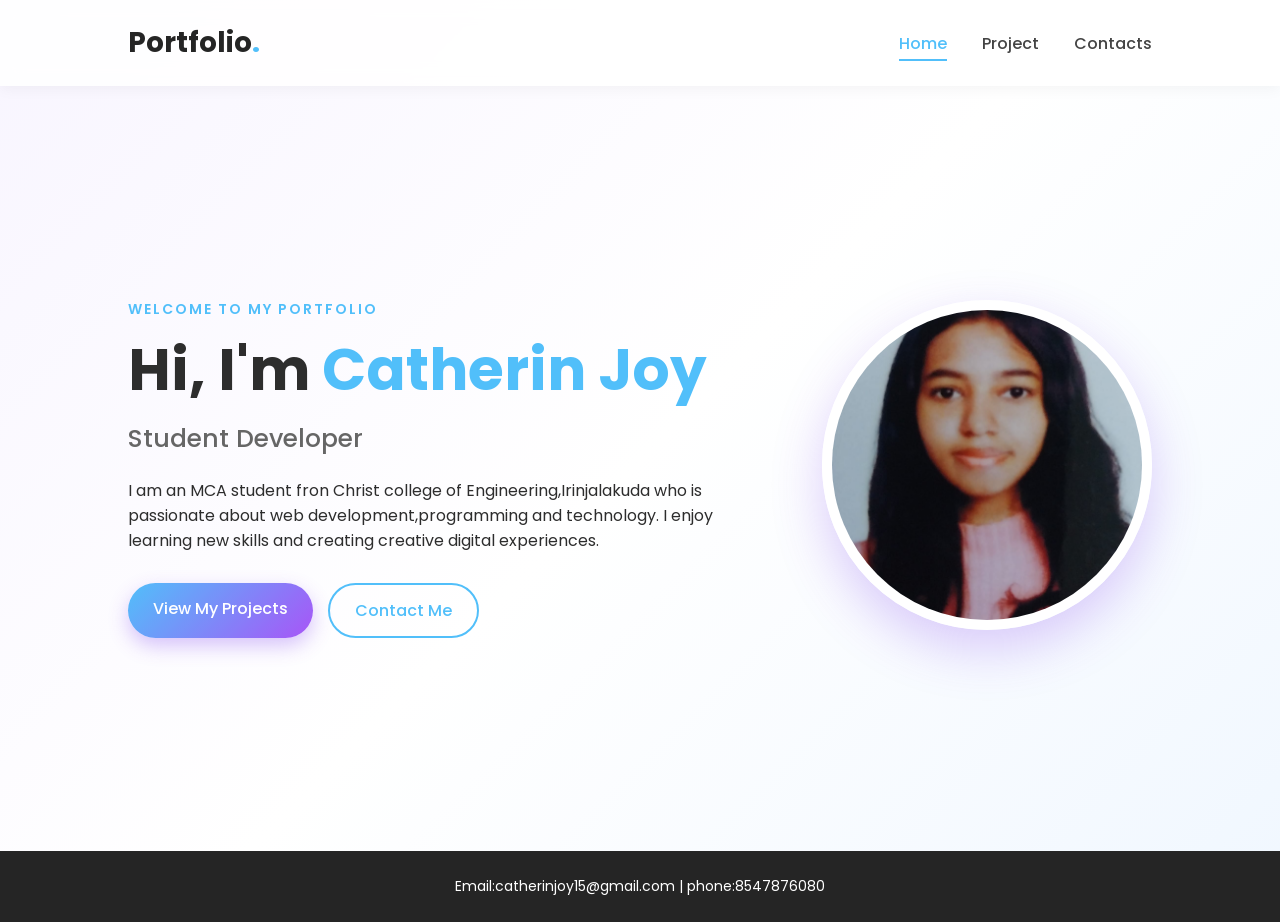
<file: index.html>
<!DOCTYPE html>
<html lang="en">

<head>
    <meta charset="UTF-8">
    <meta name="viewport" content="width=device-width, initial-scale=1.0">

    <title>My Portfolio</title>

    <link rel="stylesheet" href="style.css">

    <link rel="preconnect" href="https://fonts.googleapis.com">
    <link rel="preconnect" href="https://fonts.gstatic.com" crossorigin>

    <link href="https://fonts.googleapis.com/css2?family=Poppins:wght@300;400;500;600;700&display=swap"
        rel="stylesheet">
</head>

<body>

    <nav class="navbar">

        <div class="logo">
            Portfolio<span>.</span>
        </div>

        <ul class="nav-links">
            <li><a href="index.html" class="active">Home</a></li>
            <li><a href="project.html">Project</a></li>
            <li><a href="contacts.html">Contacts</a></li>
        </ul>

    </nav>


    <section class="hero">

        <div class="hero-text">

            <p class="welcome"> WELCOME TO MY PORTFOLIO</p>

            <h1>
                Hi, I'm <span>Catherin Joy</span>
            </h1>

            <h2>Student Developer</h2>
            <p>
                I am an MCA student fron Christ college of Engineering,Irinjalakuda
                who is passionate about web development,programming and technology.
                I enjoy learning new skills and creating creative digital experiences. 
            </p>

            <p class="description">
             



            </p>

            <div class="hero-buttons">

                <a href="project.html" class="btn primary-btn">
                    View My Projects
                </a>

                <a href="contacts.html" class="btn secondary-btn">
                    Contact Me
                </a>

            </div>

        </div>


    

        <div class="hero-image">

            <img src="myphoto.jpeg" alt="Profile Image">

        </div>

    </section>



    <footer>

        <p>
            Email:catherinjoy15@gmail.com | phone:8547876080
        </p>

    </footer>

</body>

</html>
</file>
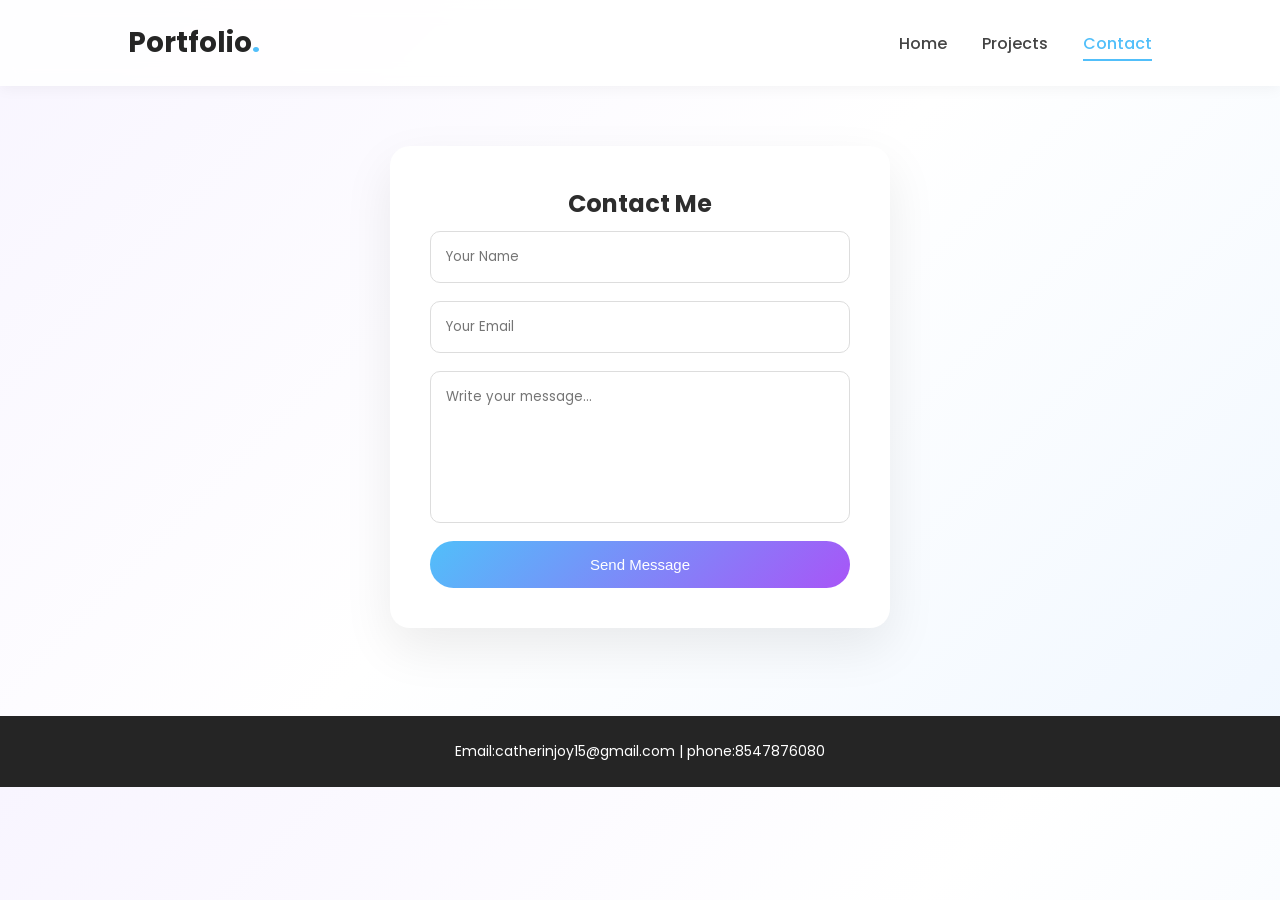
<file: contacts.html>
<!DOCTYPE html>
<html lang="en">

<head>
    <meta charset="UTF-8">
    <meta name="viewport" content="width=device-width, initial-scale=1.0">

    <title>Contact Me</title>

    <link rel="stylesheet" href="style.css">

    <link rel="preconnect" href="https://fonts.googleapis.com">
    <link rel="preconnect" href="https://fonts.gstatic.com" crossorigin>

    <link href="https://fonts.googleapis.com/css2?family=Poppins:wght@300;400;500;600;700&display=swap"
        rel="stylesheet">
</head>

<body>

    <nav class="navbar">

        <div class="logo">
            Portfolio<span>.</span>
        </div>

        <ul class="nav-links">

            <li>
                <a href="index.html">Home</a>
            </li>

            <li>
                <a href="project.html">Projects</a>
            </li>

            <li>
                <a href="contacts.html" class="active">Contact</a>
            </li>

        </ul>

    </nav>


    <section class="contact-section">

        <div class="contact-form">

            <h1>Contact Me</h1>


            <form>

                <input
                    type="text"
                    placeholder="Your Name"
                    required
                >

                <input
                    type="email"
                    placeholder="Your Email"
                    required
                >

                <textarea
                    placeholder="Write your message..."
                    rows="6"
                    required
                ></textarea>

                <button type="submit">
                    Send Message
                </button>

            </form>

        </div>

    </section>


    <footer>

        <p>
            Email:catherinjoy15@gmail.com | phone:8547876080
        </p>

    </footer>

</body>

</html>
</file>
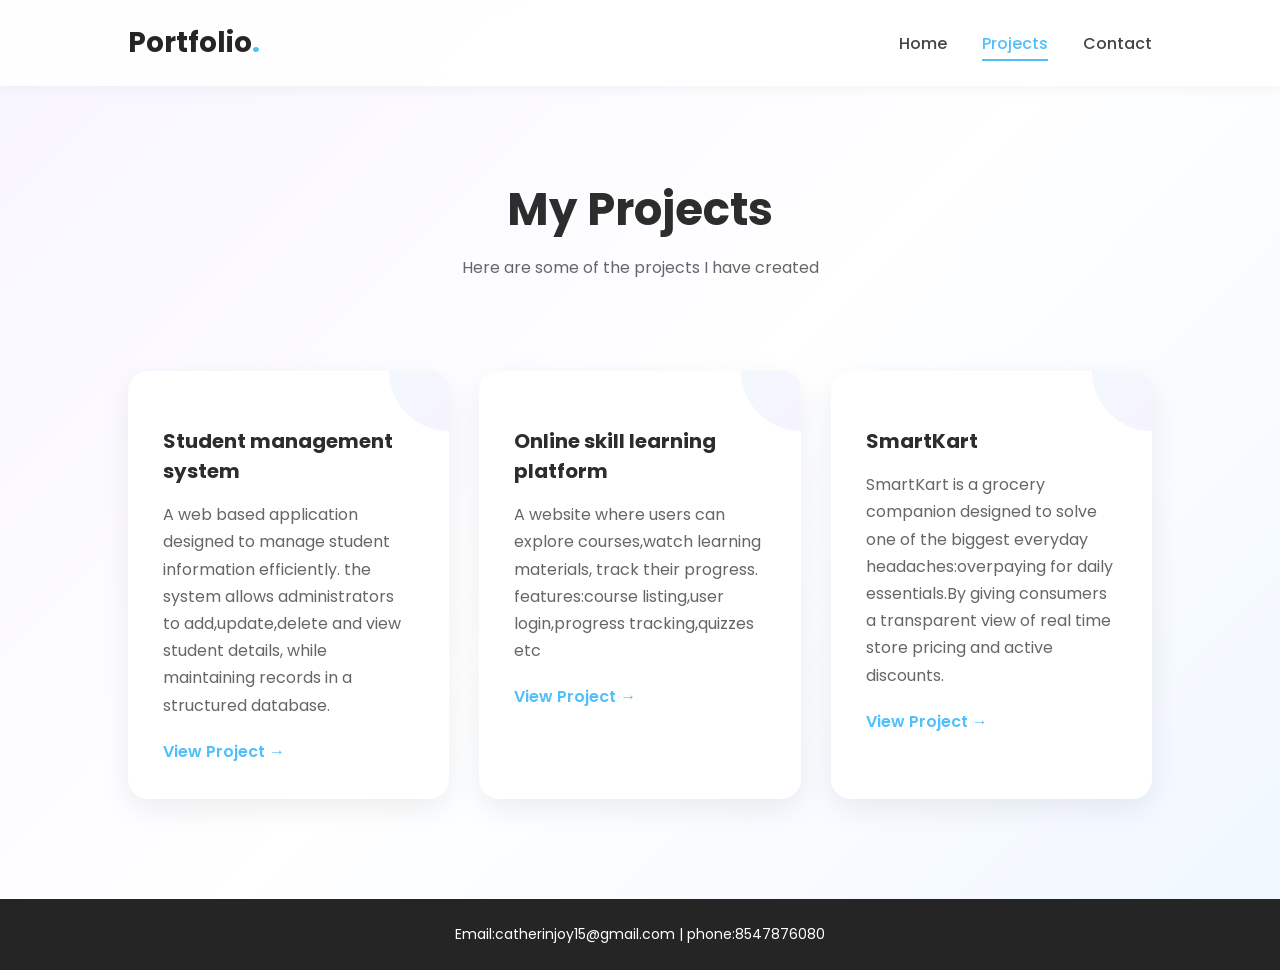
<file: project.html>
<!DOCTYPE html>
<html lang="en">

<head>

    <meta charset="UTF-8">

    <meta name="viewport" content="width=device-width, initial-scale=1.0">

    <title>My Projects</title>

    <link rel="stylesheet" href="style.css">

    <link rel="preconnect" href="https://fonts.googleapis.com">

    <link rel="preconnect" href="https://fonts.gstatic.com" crossorigin>

    <link href="https://fonts.googleapis.com/css2?family=Poppins:wght@300;400;500;600;700&display=swap"
        rel="stylesheet">

</head>


<body>



    <nav class="navbar">

        <div class="logo">
            Portfolio<span>.</span>
        </div>


        <ul class="nav-links">

            <li>
                <a href="index.html">Home</a>
            </li>

            <li>
                <a href="project.html" class="active">Projects</a>
            </li>

            <li>
                <a href="contacts.html">Contact</a>
            </li>

        </ul>

    </nav>


    <section class="projects-header">

        <h1>My Projects</h1>

        <p class="project-intro">

            Here are some of the projects I have created 

        </p>

    </section>

    <section class="projects-container">


        <div class="project-card">

            <div class="project-icon">
                
            </div>

            <h2>Student management system</h2>

            <p>
              A web based application designed to manage student information efficiently.
              the system allows administrators to add,update,delete and view student details,
              while maintaining records in a structured database.

            </p>


            <a href="#" class="project-btn">

                View Project →

            </a>

        </div>


        <div class="project-card">

            <div class="project-icon">
            
            </div>

            <h2>Online skill learning platform</h2>

            <p>
              
               A website where users can explore courses,watch learning materials,
                track their progress.
                features:course listing,user login,progress tracking,quizzes etc  

            </p>



            <a href="#" class="project-btn">

                View Project →

            </a>

        </div>


        <div class="project-card">

            <div class="project-icon">
                
            </div>

            <h2>SmartKart</h2>

            <p>
              
                SmartKart is a grocery companion designed to solve one of the biggest everyday headaches:overpaying for daily essentials.By giving consumers a transparent view of real time store pricing and active discounts.
            

            </p>


            <a href="#" class="project-btn">

                View Project →

            </a>

        </div>




    </section>


    <footer>

        <p>
            Email:catherinjoy15@gmail.com | phone:8547876080
        </p>

    </footer>


</body>

</html>
</file>
<file: style.css>
* {
    margin: 0;
    padding: 0;
    box-sizing: border-box;
}


html {
    scroll-behavior: smooth;
}


body {
    font-family: "Poppins", sans-serif;

    background:
        linear-gradient(
            135deg,
            #f8f5ff,
            #ffffff,
            #f0f7ff
        );

    color: #2d2d2d;

    overflow-x: hidden;
}


.navbar {

    width: 100%;

    display: flex;

    justify-content: space-between;

    align-items: center;

    padding: 22px 10%;

    background: rgba(255, 255, 255, 0.85);

    backdrop-filter: blur(10px);

    position: sticky;

    top: 0;

    z-index: 100;

    box-shadow: 0 2px 15px rgba(0, 0, 0, 0.05);

}


.logo {

    font-size: 28px;

    font-weight: 700;

    color: #252525;

}


.logo span {

    color: #51bffa;

}


.nav-links {

    display: flex;

    list-style: none;

    gap: 35px;

}


.nav-links a {

    text-decoration: none;

    color: #444;

    font-weight: 500;

    position: relative;

    transition: 0.3s;

}


.nav-links a:hover {

    color: #51bffa;

}


.nav-links a::after {

    content: "";

    width: 0;

    height: 2px;

    background: #51bffa;

    position: absolute;

    left: 0;

    bottom: -6px;

    transition: 0.3s;

}


.nav-links a:hover::after,
.nav-links .active::after {

    width: 100%;

}


.nav-links .active {

    color: #51bffa;

}



.hero {

    min-height: 85vh;

    display: flex;

    align-items: center;

    justify-content: space-between;

    padding: 70px 10%;

    gap: 60px;

}


.hero-text {

    max-width: 600px;

    animation: slideLeft 1s ease;

}


.welcome {

    color: #51bffa;

    font-size: 14px;

    font-weight: 600;

    letter-spacing: 2px;

    margin-bottom: 15px;

}


.hero h1 {

    font-size: 58px;

    line-height: 1.2;

    margin-bottom: 15px;

}


.hero h1 span {

    color: #51bffa;

}


.hero h2 {

    font-size: 25px;

    font-weight: 500;

    color: #666;

    margin-bottom: 20px;

}


.description {

    font-size: 16px;

    line-height: 1.8;

    color: #666;

    margin-bottom: 30px;

}


/* Buttons */

.hero-buttons {

    display: flex;

    gap: 15px;

    flex-wrap: wrap;

}


.btn {

    text-decoration: none;

    padding: 13px 25px;

    border-radius: 30px;

    font-weight: 500;

    transition: 0.4s;

}


.primary-btn {

    background:
        linear-gradient(
            135deg,
            #51bffa,
            #a855f7
        );

    color: white;

    box-shadow: 0 8px 20px rgba(124, 58, 237, 0.3);

}


.primary-btn:hover {

    transform: translateY(-5px);

    box-shadow: 0 12px 25px rgba(124, 58, 237, 0.4);

}


.secondary-btn {

    border: 2px solid #51bffa;

    color: #51bffa;

}


.secondary-btn:hover {

    background: #51bffa;

    color: white;

}


.hero-image {

    animation: slideRight 1s ease;

}


.hero-image img {

    width: 330px;

    height: 330px;

    object-fit: cover;

    border-radius: 50%;

    border: 10px solid white;

    box-shadow:
        0 20px 50px rgba(124, 58, 237, 0.25);

    transition: 0.5s;

}


.hero-image img:hover {

    transform: scale(1.05) rotate(2deg);

}

.section-title {

    text-align: center;

    margin-bottom: 50px;

}


.section-title p {

    color: #51bffa;

    font-size: 13px;

    font-weight: 600;

    letter-spacing: 2px;

}


.section-title h2 {

    font-size: 38px;

    margin-top: 10px;

}

.about {

    padding: 100px 10%;

}


.about-content {

    display: grid;

    grid-template-columns:
        repeat(auto-fit, minmax(250px, 1fr));

    gap: 25px;

}


.about-card {

    background: white;

    padding: 35px;

    border-radius: 18px;

    box-shadow:
        0 10px 30px rgba(0, 0, 0, 0.06);

    transition: 0.4s;

}


.about-card:hover {

    transform: translateY(-10px);

    box-shadow:
        0 20px 40px rgba(124, 58, 237, 0.15);

}


.about-card h3 {

    margin-bottom: 15px;

    font-size: 20px;

}


.about-card p {

    color: #666;

    line-height: 1.7;

}

.skills {

    padding: 100px 10%;

    background:
        linear-gradient(
            135deg,
            #f5f0ff,
            #eef5ff
        );

}


.skills-container {

    display: flex;

    flex-wrap: wrap;

    justify-content: center;

    gap: 20px;

}


.skill {

    padding: 14px 25px;

    background: white;

    border-radius: 30px;

    font-weight: 500;

    box-shadow:
        0 5px 15px rgba(0, 0, 0, 0.07);

    transition: 0.3s;

}


.skill:hover {

    background: #51bffa;

    color: white;

    transform: translateY(-5px);

}

.projects-header {

    text-align: center;

    padding: 80px 10% 40px;

}


.projects-header > p:first-child {

    color: #51bffa;

    font-weight: 600;

    letter-spacing: 2px;

    font-size: 13px;

}


.projects-header h1 {

    font-size: 45px;

    margin: 10px 0;

}


.project-intro {

    color: #666;

    max-width: 600px;

    margin: auto;

    line-height: 1.7;

}


.projects-container {

    padding: 50px 10% 100px;

    display: grid;

    grid-template-columns:
        repeat(auto-fit, minmax(260px, 1fr));

    gap: 30px;

}


/* PROJECT CARD */

.project-card {

    background: white;

    padding: 35px;

    border-radius: 20px;

    box-shadow:
        0 10px 30px rgba(0, 0, 0, 0.07);

    transition: 0.4s;

    position: relative;

    overflow: hidden;

}


.project-card::before {

    content: "";

    position: absolute;

    width: 120px;

    height: 120px;

    background:
        linear-gradient(
            135deg,
            #51bffa,
            #a855f7
        );

    border-radius: 50%;

    top: -60px;

    right: -60px;

    opacity: 0.08;

}


.project-card:hover {

    transform: translateY(-12px);

    box-shadow:
        0 25px 45px rgba(124, 58, 237, 0.18);

}


.project-icon {

    font-size: 40px;

    margin-bottom: 20px;

}


.project-card h2 {

    font-size: 20px;

    margin-bottom: 15px;

}


.project-card p {

    color: #666;

    line-height: 1.7;

    margin-bottom: 20px;

}


/* TECHNOLOGY TAGS */

.technology {

    display: flex;

    flex-wrap: wrap;

    gap: 10px;

    margin-bottom: 25px;

}


.technology span {

    background: #f1ebff;

    color: #51bffa;

    padding: 6px 12px;

    border-radius: 20px;

    font-size: 12px;

    font-weight: 500;

}


.project-btn {

    text-decoration: none;

    color: #51bffa;

    font-weight: 600;

    transition: 0.3s;

}


.project-btn:hover {

    letter-spacing: 1px;

}



.contact-section {

    min-height: 80vh;

    display: grid;

    grid-template-columns: 1fr 1fr;

    gap: 70px;

    padding: 90px 10%;

    align-items: center;

}


.contact-small-title {

    color: #51bffa;

    font-weight: 600;

    letter-spacing: 2px;

    font-size: 13px;

}


.contact-info h1 {

    font-size: 45px;

    margin: 15px 0;

}


.contact-description {

    color: #666;

    line-height: 1.8;

    max-width: 500px;

    margin-bottom: 35px;

}


.contact-details {

    display: flex;

    flex-direction: column;

    gap: 25px;

}


.contact-item {

    display: flex;

    align-items: center;

    gap: 15px;

}


.contact-item span {

    width: 50px;

    height: 50px;

    display: flex;

    justify-content: center;

    align-items: center;

    background: #f1ebff;

    border-radius: 50%;

    font-size: 22px;

}


.contact-item h3 {

    font-size: 16px;

}


.contact-item p {

    color: #666;

    font-size: 14px;

}


/* CONTACT FORM */

.contact-form {

    background: white;

    padding: 40px;

    border-radius: 20px;

    box-shadow:
        0 20px 50px rgba(0, 0, 0, 0.08);

}


.contact-form form {

    display: flex;

    flex-direction: column;

    gap: 18px;

}


.contact-form input,
.contact-form textarea {

    width: 100%;

    padding: 15px;

    border: 1px solid #ddd;

    border-radius: 10px;

    outline: none;

    font-family: inherit;

    transition: 0.3s;

}


.contact-form input:focus,
.contact-form textarea:focus {

    border-color: #51bffa;

    box-shadow:
        0 0 0 3px rgba(124, 58, 237, 0.1);

}


.contact-form textarea {

    resize: none;

}


.contact-form button {

    padding: 15px;

    border: none;

    border-radius: 30px;

    cursor: pointer;

    color: white;

    font-size: 15px;

    font-weight: 500;

    background:
        linear-gradient(
            135deg,
            #51bffa,
            #a855f7
        );

    transition: 0.4s;

}


.contact-form button:hover {

    transform: translateY(-3px);

    box-shadow:
        0 10px 20px rgba(124, 58, 237, 0.3);

}

footer {

    text-align: center;

    padding: 25px;

    background: #252525;

    color: white;

    font-size: 14px;

}

@keyframes slideLeft {

    from {

        opacity: 0;

        transform: translateX(-60px);

    }

    to {

        opacity: 1;

        transform: translateX(0);

    }

}


@keyframes slideRight {

    from {

        opacity: 0;

        transform: translateX(60px);

    }

    to {

        opacity: 1;

        transform: translateX(0);

    }

}


@media (max-width: 900px) {

    .hero {

        flex-direction: column-reverse;

        text-align: center;

    }


    .hero-buttons {

        justify-content: center;

    }


    .contact-section {

        grid-template-columns: 1fr;

        gap: 50px;

    }


    .contact-info {

        text-align: center;

    }


    .contact-description {

        margin-left: auto;

        margin-right: auto;

    }


    .contact-item {

        justify-content: center;

    }

}


@media (max-width: 600px) {

    .navbar {

        padding: 18px 6%;

        flex-direction: column;

        gap: 15px;

    }


    .nav-links {

        gap: 20px;

    }


    .hero {

        padding: 60px 7%;

    }


    .hero h1 {

        font-size: 40px;

    }


    .hero h2 {

        font-size: 20px;

    }


    .hero-image img {

        width: 230px;

        height: 230px;

    }


    .about,
    .skills {

        padding: 70px 7%;

    }


    .projects-container {

        padding: 40px 7% 70px;

    }


    .contact-section {

        padding: 70px 7%;

    }


    .contact-info h1 {

        font-size: 35px;

    }


    .contact-form {

        padding: 25px;

    }


    .section-title h2 {

        font-size: 30px;

    }

}

/* Contact card */

.contact-section {
    display: block;
    padding: 60px 20px;
    min-height: 70vh;
}

.contact-form {
    max-width: 500px;
    margin: auto;
}

.contact-form h1 {
    text-align: center;
    margin-bottom: 10px;
}

.contact-form > p {
    text-align: center;
    color: #666;
    margin-bottom: 25px;
}
</file>
